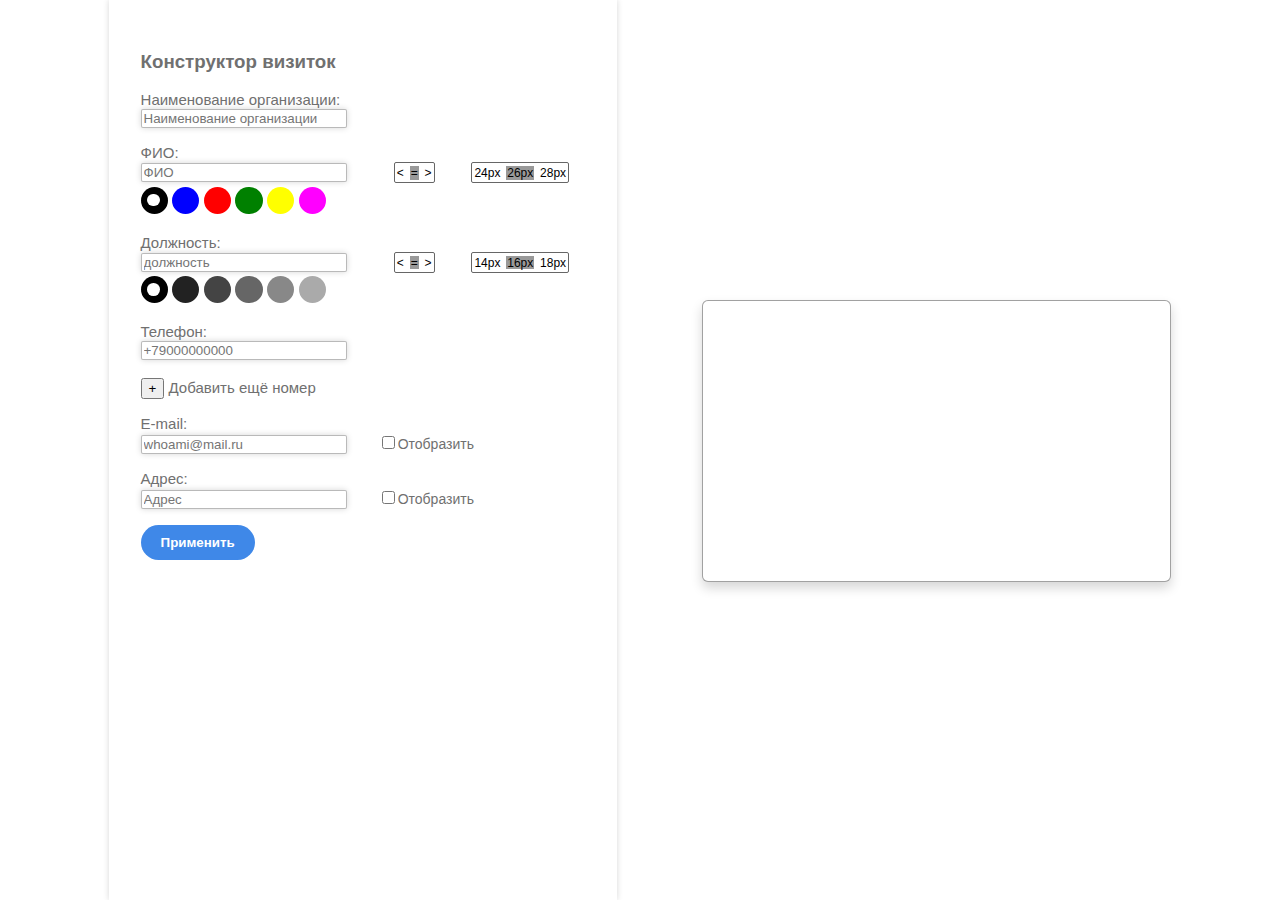
<file: hw2/index.html>
<!DOCTYPE html>
<html lang="ru">

<head>
    <meta charset="UTF-8">
    <meta name="viewport" content="width=device-width, initial-scale=1.0">
    <title>Конструктор визиток</title>
    <link rel="stylesheet" href="styles.css">


</head>

<body>
    <div class='main-container'>
        <div class='inputs-container'>

            <h3>Конструктор визиток</h3>

            <div class="input-container">
                <label for="organization" class="text-input-label">Наименование организации:</label>
                <br>
                <input type="text" placeholder="Наименование организации" id="organization" class="input-text">
            </div>

            <div class="input-container">
                <label for="name" class="text-input-label">ФИО:</label>
                <br>
                <input type="text" placeholder="ФИО" id="name" class="input-text">

                <div class="selector">
                    <div class="selector-item">
                        <input type="radio" id="name-align1" name="name-align" value="left">
                        <label for="name-align1" class="selector-label"><</label>
                    </div>
                    <div class="selector-item">
                        <input type="radio" class="selector-item" id="name-align2" name="name-align" checked value="center">
                        <label for="name-align2" class="selector-label">=</label>
                    </div>
                    <div class="selector-item">
                        <input type="radio" class="selector-item" id="name-align3" name="name-align" value="right">
                        <label for="name-align3" class="selector-label">></label>
                    </div>
                </div>

                <div class="selector">
                    <div class="selector-item">
                        <input type="radio" id="name-font1" name="name-font" value="24px">
                        <label for="name-font1" class="selector-label">24px</label>
                    </div>
                    <div class="selector-item">
                        <input type="radio" class="selector-item" id="name-font2" name="name-font" checked value="26px">
                        <label for="name-font2" class="selector-label">26px</label>
                    </div>
                    <div class="selector-item">
                        <input type="radio" class="selector-item" id="name-font3" name="name-font" value="28px">
                        <label for="name-font3" class="selector-label">28px</label>
                    </div>
                </div>
                <br>

                <div class="color-selector">
                    <div style="display: inline-block;">
                        <input type="radio" class="color-selector-item" id="name-color1" name="name-color" checked value="black">
                        <label for="name-color1" class="color-selector-label" style="background-color: black"></label>
                    </div>
                    <div style="display: inline-block;">
                        <input type="radio" class="color-selector-item" id="name-color2" name="name-color" value="blue">
                        <label for="name-color2" class="color-selector-label" style="background-color: blue"></label>
                    </div>
                    <div style="display: inline-block;">
                        <input type="radio" class="color-selector-item" id="name-color3" name="name-color" value="red">
                        <label for="name-color3" class="color-selector-label" style="background-color: red"></label>
                    </div>
                    <div style="display: inline-block;">
                        <input type="radio" class="color-selector-item" id="name-color4" name="name-color" value="green">
                        <label for="name-color4" class="color-selector-label" style="background-color: green"></label>
                    </div>
                    <div style="display: inline-block;">
                        <input type="radio" class="color-selector-item" id="name-color5" name="name-color" value="yellow">
                        <label for="name-color5" class="color-selector-label" style="background-color: yellow"></label>
                    </div>
                    <div style="display: inline-block;">
                        <input type="radio" class="color-selector-item" id="name-color6" name="name-color" value="purple">
                        <label for="name-color6" class="color-selector-label" style="background-color: magenta"></label>
                    </div>
                </div>
            </div>

            <div class="input-container">
                <label for="position" class="text-input-label">Должность:</label>
                <br>
                <input type="text" placeholder="должность" id="position" class="input-text">

                <div class="selector">
                    <div class="selector-item">
                        <input type="radio" id="position-align1" name="position-align" value="left">
                        <label for="position-align1" class="selector-label"><</label>
                    </div>
                    <div class="selector-item">
                        <input type="radio" class="selector-item" id="position-align2" name="position-align" checked value="center">
                        <label for="position-align2" class="selector-label">=</label>
                    </div>
                    <div class="selector-item">
                        <input type="radio" class="selector-item" id="position-align3" name="position-align" value="right">
                        <label for="position-align3" class="selector-label">></label>
                    </div>
                </div>

                <div class="selector">
                    <div class="selector-item">
                        <input type="radio" id="position-font1" name="position-font" value="14px">
                        <label for="position-font1" class="selector-label">14px</label>
                    </div>
                    <div class="selector-item">
                        <input type="radio" class="selector-item" id="position-font2" name="position-font" checked value="16px">
                        <label for="position-font2" class="selector-label">16px</label>
                    </div>
                    <div class="selector-item">
                        <input type="radio" class="selector-item" id="position-font3" name="position-font" value="18px">
                        <label for="position-font3" class="selector-label">18px</label>
                    </div>
                </div>
                <br>
                <div class="color-selector">
                    <div style="display: inline-block;">
                        <input type="radio" class="color-selector-item" id="position-color1" name="position-color" checked value="#000">
                        <label for="position-color1" class="color-selector-label" style="background-color: #000"></label>
                    </div>
                    <div style="display: inline-block;">
                        <input type="radio" class="color-selector-item" id="position-color2" name="position-color" value="#222">
                        <label for="position-color2" class="color-selector-label" style="background-color: #222"></label>
                    </div>
                    <div style="display: inline-block;">
                        <input type="radio" class="color-selector-item" id="position-color3" name="position-color" value="#444">
                        <label for="position-color3" class="color-selector-label" style="background-color: #444"></label>
                    </div>
                    <div style="display: inline-block;">
                        <input type="radio" class="color-selector-item" id="position-color4" name="position-color" value="#666">
                        <label for="position-color4" class="color-selector-label" style="background-color: #666"></label>
                    </div>
                    <div style="display: inline-block;">
                        <input type="radio" class="color-selector-item" id="position-color5" name="position-color" value="#888">
                        <label for="position-color5" class="color-selector-label" style="background-color: #888"></label>
                    </div>
                    <div style="display: inline-block;">
                        <input type="radio" class="color-selector-item" id="position-color6" name="position-color" value="#aaa">
                        <label for="position-color6" class="color-selector-label" style="background-color: #aaa"></label>
                    </div>
                </div>
            </div>
            <div class="input-container">
                <label for="phone" class="text-input-label">Телефон: </label>
                <br>
                <input type="text" placeholder="+79000000000" id="phone" style="display: block; " class="input-text ">
                <input type="text " placeholder="+79000000000" id="phone2" class="input-text" style='width: 13em; margin: 0.5em 0.5em 0 0;display: None;'><input type="button" class="phone-button" value="-" id="phone-button2" style="display: None;" onclick="del_button()">
                <br style="display: block;">
                <input type="button" class="phone-button" value="+" id="phone-button" onclick="add_number()"><label for="phone-button" class="text-input-label" id="phone-button-label"> Добавить ещё номер</label>
            </div>

            <div class="input-container">
                <label for="email" class="text-input-label">E-mail: </label>
                <br>
                <input type="text" placeholder="whoami@mail.ru" id="email" class="input-text">
                <input type="checkbox" id="email-opacity"><label for="email" for="email-view" class="checkbox-label">Отобразить</label>
            </div>

            <div class="input-container">
                <label for="address" class="text-input-label">Адрес: </label>
                <br>
                <input type="text" placeholder="Адрес" id="address" class="input-text">
                <input type="checkbox" id="address-opacity"><label for="address" for="address-view" class="checkbox-label">Отобразить </label>
            </div>

            <input type="button" id="submit-button" class="submit-button" value="Применить" onclick="change_view()">
        </div>
        <div class='view-container'>
            <div class='view'>
                <p id="organization-view"> </p>
                <h2 id="name-view"> </h2>
                <p id="position-view"> </p>
                <div class="views-container">
                    <p id="email-view"> </p>
                    <p id="number-view"> </p>
                    <p id="number2-view" style="display: None"> </p>
                    <p id="address-view"> </p>
                </div>
            </div>
        </div>
    </div>
    <script src="script.js"></script>

</body>

</html>
</file>
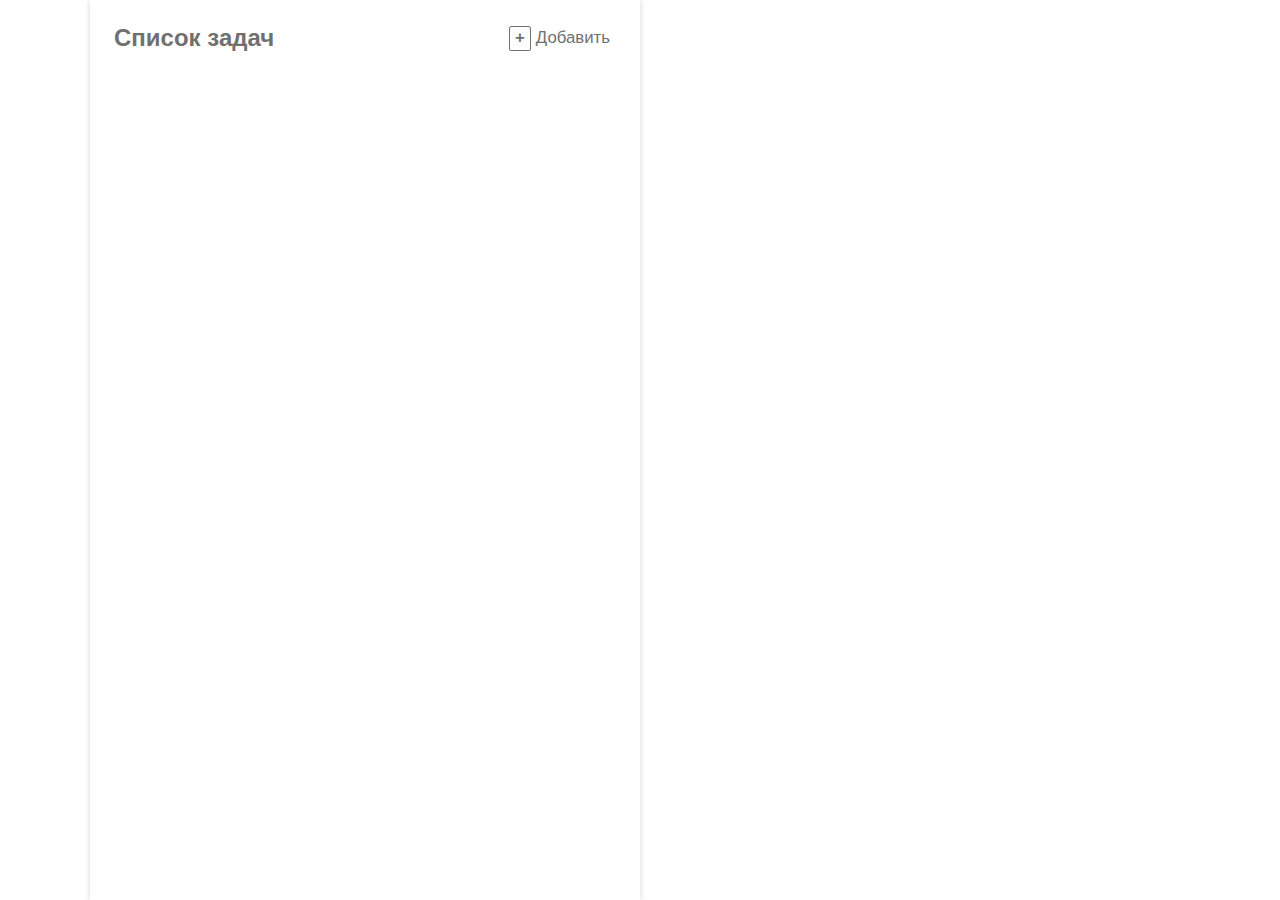
<file: hw3/index.html>
<!DOCTYPE html>
<html lang="ru">

<head>
    <meta charset="UTF-8">
    <meta name="viewport" content="width=device-width, initial-scale=1.0">
    <title>Список задач</title>
    <link rel="stylesheet" href="styles.css">
</head>

<body>
    <div class="container">
        <div class="tasks-list">
            <h2>Список задач <button id="createTaskBtn" class="add-task-btn">Добавить</button></h2>
            <ul id="taskList"></ul>
        </div>
        <div class="task-card hidden" id="taskCard">
            <h3 class="small-title">Карточка задачи</h3>
            <span class="task-label">Задача</span> <br>
            <input type="text" id="taskDescription" placeholder="Описание задачи"> <br>
            <label><input type="checkbox" id="highPriority">Высокий приоритет</label>
            <div class="buttons">
                <button id="saveTaskBtn" class="save-btn">Сохранить</button>
                <button id="cancelTaskBtn" class="cancel-btn">Отменить</button>
            </div>
        </div>
    </div>
    <script src="script.js"></script>
</body>

</html>
</file>
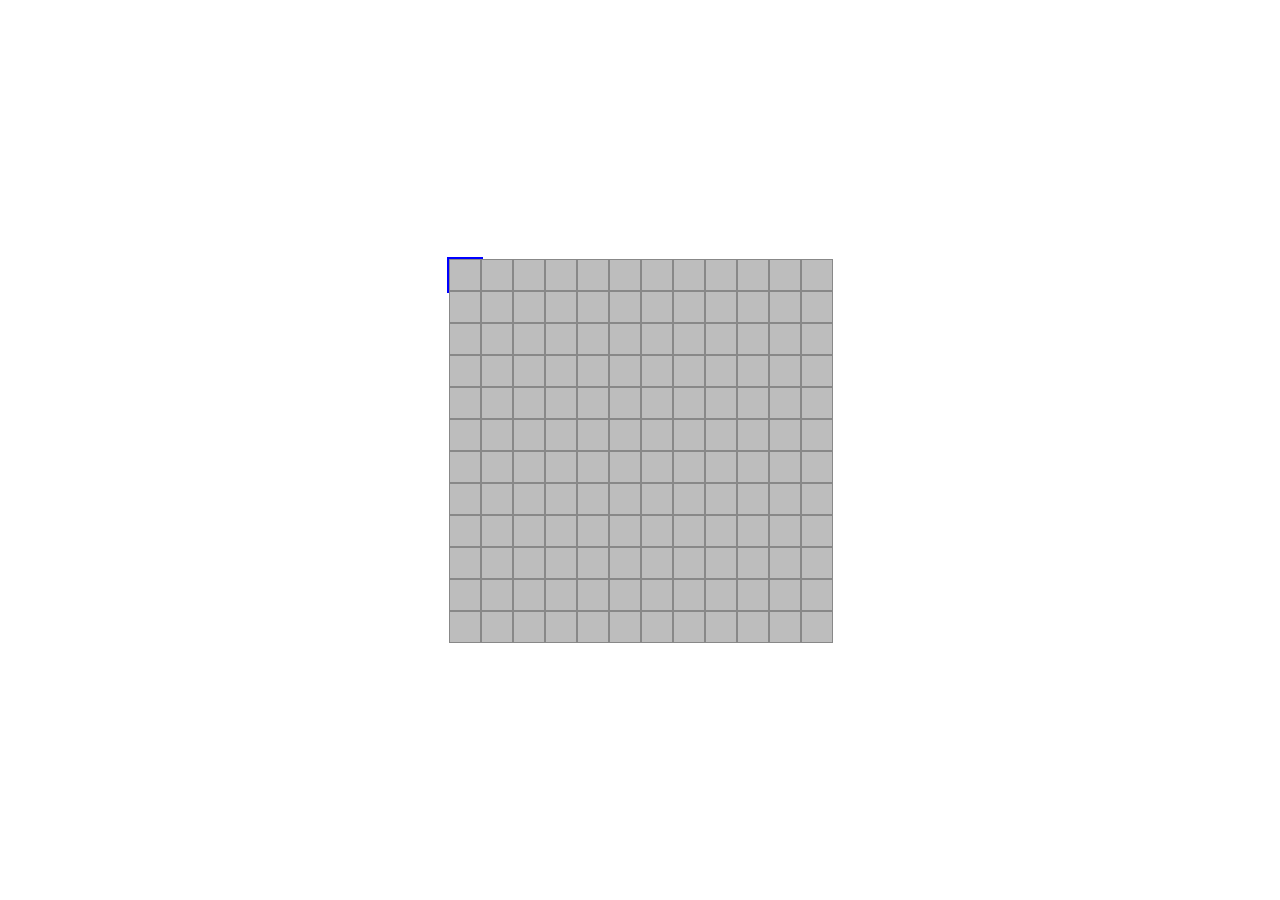
<file: hw4/index.html>
<!DOCTYPE html>
<html lang="ru">

<head>
    <meta charset="UTF-8">
    <meta name="viewport" content="width=device-width, initial-scale=1.0">
    <title>Игра Сапёр</title>
    <link rel="stylesheet" href="styles.css">
</head>

<body>
    <div id="game-board"></div>
    <script src="script.js"></script>
</body>

</html>
</file>
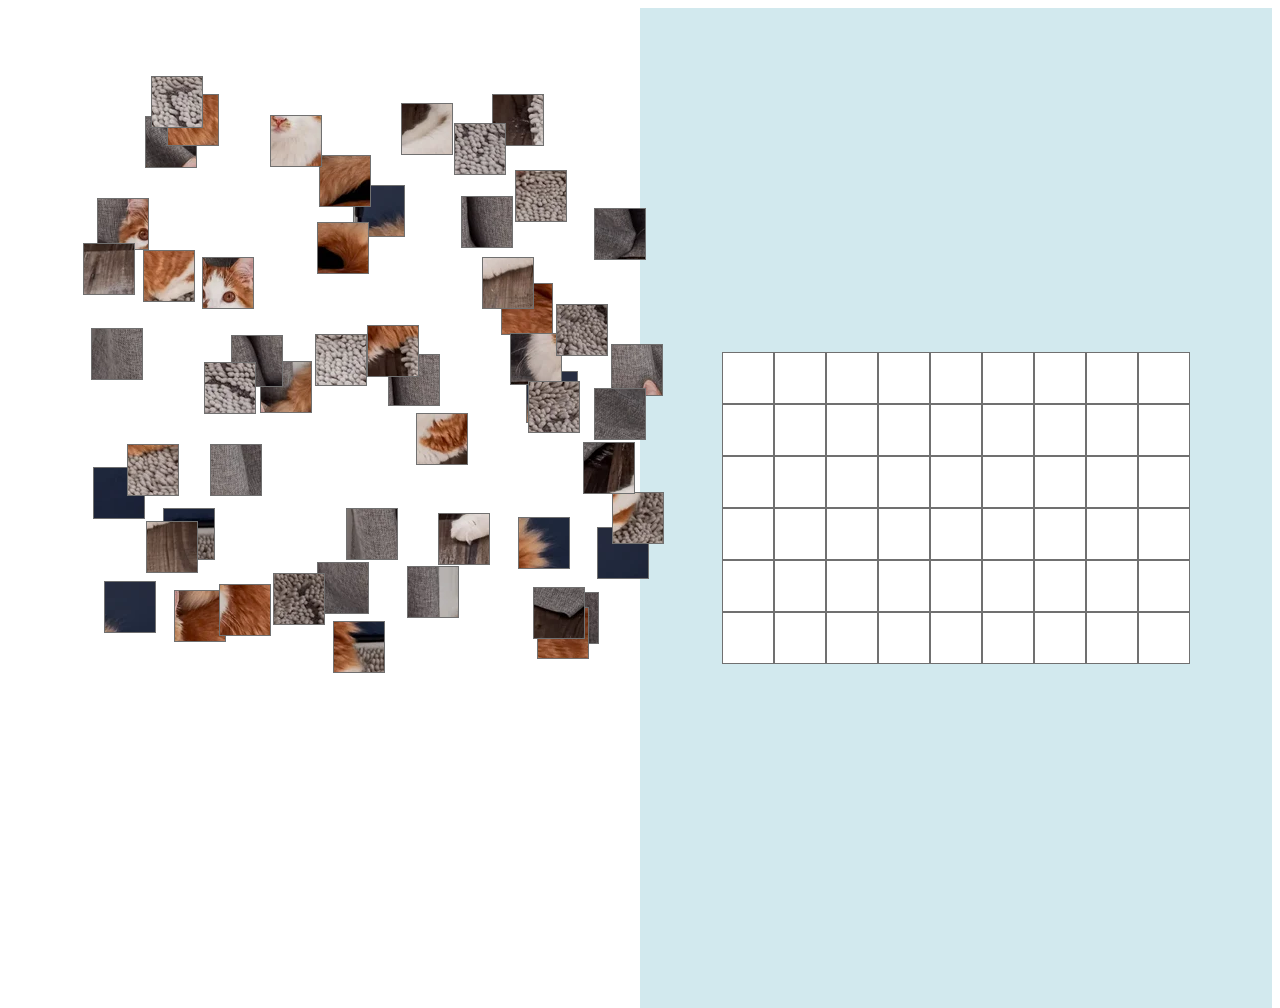
<file: hw6/index.html>
<!DOCTYPE html>
<html lang="en">

<head>
    <meta charset="UTF-8">
    <meta name="viewport" content="width=device-width, initial-scale=1.0">
    <link rel="stylesheet" href="styles.css">
    <title>Паззл</title>
</head>

<body>

    <div class="container">
        <div class="container__mixed-pieces">
        </div>
        <div class="result">
            <div class="win">Пазл собран</div>
            <img width="450px" height="300px" alt="" src="img.jpg" class="result__img">
            <div class="result__field">
            </div>
        </div>
    </div>

    <script src="script.js">
    </script>

</body>

</html>
</file>
<file: hw2/styles.css>
html,
body {
    height: 100%;
    width: 100%;
    margin: 0;
    padding: 0;
}

body {
    margin-left: auto;
    margin-right: auto;
    box-sizing: border-box;
    font-family: 'Segoe UI', Tahoma, Geneva, Verdana, sans-serif;
}

.main-container {
    box-sizing: border-box;
    max-width: 1100px;
    width: 100%;
    margin: 0 auto;
    height: 100%;
    display: flex;
}

.view-container,
.inputs-container {
    margin-left: auto;
    margin-right: auto;
}

.inputs-container {
    background-color: white;
    box-shadow: 0px 0px 6px #00000029;
    padding: 2em;
}

.view-container {
    margin-top: 20%;
}

.view {
    min-width: 435px;
    min-height: 248px;
    background-color: white;
    margin: 5em auto 0 3em;
    box-shadow: 0px 6px 12px #00000029;
    border: 1px solid #707070A8;
    border-radius: 6px;
    padding: 1em;
    line-height: 1.2em;
    box-sizing: content-box;
}

h3 {
    color: #707070;
}

.input-text {
    display: box;
    width: 15em;
    background: #FFFFFF 0% 0% no-repeat padding-box;
    border: 1px solid #AAAAAABF;
    border-radius: 2px;
    box-shadow: 0px 0px 6px rgba(0, 0, 0, 0.1607843137);
    margin: 0 2em 0 0;
}

.text-input-label {
    font-size: 15px;
}

.input-container {
    color: #707070;
    margin: 1em 0;
}

.submit-button {
    padding: 10px 20px;
    border: 0;
    background: #3F88E8 0% 0% no-repeat padding-box;
    border-radius: 32px;
    color: white;
    font-weight: bold;
}

.views-container {
    width: 50%;
    text-align: left;
    margin: 3em 0 0 auto;
    line-height: 10px;
}

#name-view {
    margin: 2em 0 0 0;
    text-align: center;
    font-size: 26px;
}

#organization-view {
    font-size: 12px;
    text-align: center;
}

#position-view {
    color: #707070;
    text-align: center;
    font-size: 16px;
}

.selector {
    display: inline-block;
    border: solid 1px #666;
    margin: 0 1em;
    border-radius: 2px;
    padding: 0px 1px 1px 1px;
}

.selector-item {
    display: inline-block;
    border-radius: 15px;
    font-size: 12px;
    color: black;
}

.selector-label {
    width: 1.1;
    height: 1.1em;
    display: block;
    padding: 0 0.1em;
}

.selector-item input {
    display: none;
}

.selector-item input:checked~.selector-label {
    background-color: #999;
}

.telephone-button {
    display: inline-block;
    width: 1.6em;
    height: 1.6em;
    margin-top: 0.2em;
    margin-right: 0.2em;
    text-align: center;
}

#telephone-button~.text-input-label {
    font-size: 12px;
}

.checkbox-label {
    font-size: 14px;
}

.color-selector-item {
    display: none;
}

.color-selector-label {
    display: inline-block;
    width: 1.7em;
    height: 1.7em;
    border-radius: 50%;
    margin-top: 0.2em;
}

.color-selector-item:checked~.color-selector-label:before {
    content: "";
    display: block;
    position: relative;
    width: 0.8em;
    height: 0.8em;
    top: 0.43em;
    left: 0.43em;
    background-color: white;
    border-radius: 50%;
}
</file>
<file: hw3/styles.css>
html,
body {
    height: 100%;
    width: 100%;
    margin: 0;
    padding: 0;
}

body {
    margin-left: auto;
    margin-right: auto;
    box-sizing: border-box;
    font-family: 'Segoe UI', Tahoma, Geneva, Verdana, sans-serif;
}

.container {
    box-sizing: border-box;
    max-width: 1100px;
    width: 100%;
    margin: 0 auto;
    height: 100%;
    display: flex;
}

.tasks-list {
    width: 50%;
    margin-right: 20px;
    background-color: white;
    box-shadow: 0px 0px 6px #00000029;
    padding: 0;
}

h2 {
    color: #707070;
    margin: 1em;
}

#taskList {
    list-style: none;
    padding: 1.5em;
    margin: 0;
}

#taskList li {
    display: flex;
    justify-content: space-between;
    align-items: center;
    width: 100%;
    padding: 10px 0;
    box-sizing: border-box;
    border-radius: 5px;
}

#taskList li:nth-child(odd) {
    background-color: #ffffff;
}

#taskList li:nth-child(even) {
    background-color: #f0f0f0;
}

.task-actions {
    display: flex;
    gap: 5px;
}

.task-content {
    display: flex;
    align-items: center;
    gap: 5px;
    margin: 0px;
}

.task-card {
    min-width: 435px;
    min-height: 48px;
    background-color: white;
    margin: 5em auto auto 3em;
    box-shadow: 0px 6px 12px #00000029;
    border: 1px solid #707070A8;
    border-radius: 6px;
    padding: 1em;
    line-height: 1.2em;
    box-sizing: content-box;
}

.task-card h3 {
    color: #707070;
    font-weight: normal;
}

.task-card h3.small-title {
    margin-top: 0;
    font-weight: bold;
}

.tasks-list h2 {
    display: flex;
    justify-content: space-between;
    align-items: center;
}

#createTaskBtn {
    margin-left: auto;
}

.add-task-btn {
    background: none;
    border: none;
    color: #707070;
    font-size: 0.7em;
    display: flex;
    align-items: center;
    cursor: pointer;
}

.add-task-btn:hover {
    color: #505050;
}

.add-task-btn::before {
    content: "+";
    margin-right: 5px;
    font-weight: bold;
    color: #707070;
    border: 1px solid #707070;
    border-radius: 10%;
    padding: 1px 5px 2px 5px;
    display: inline-block;
}

.hidden {
    display: none;
}

.completed .task-text {
    text-decoration: line-through;
    color: gray;
}

button.disabled {
    color: #888;
    cursor: not-allowed;
    pointer-events: none;
}

button {
    background: none;
    border: none;
    color: #707070;
    font-size: 14px;
    cursor: pointer;
}

button:hover {
    color: #505050;
}

.high-priority {
    position: relative;
}

.high-priority::before {
    content: "⚡";
    color: transparent;
    position: absolute;
    text-shadow: 0 0 0 red;
    left: var(--priority-icon-left, -20px);
    margin: 5px;
}

.save-btn {
    background-color: #468af0;
    border-radius: 15px;
    color: white;
    padding: 5px 10px;
    border: none;
    cursor: pointer;
}

.cancel-btn {
    background-color: #f5f5f5;
    border-radius: 15px;
    color: #707070;
    padding: 5px 10px;
    border: none;
    cursor: pointer;
}

.buttons {
    display: flex;
    gap: 10px;
    margin-top: 1em;
}
</file>
<file: hw4/styles.css>
body {
    display: flex;
    justify-content: center;
    align-items: center;
    height: 100vh;
    margin: 0;
    font-family: Arial, sans-serif;
}

#game-board {
    display: grid;
    grid-template-columns: repeat(12, 30px);
    grid-template-rows: repeat(12, 30px);
    gap: 2px;
}

.cell {
    width: 30px;
    height: 30px;
    display: flex;
    justify-content: center;
    align-items: center;
    background-color: #bdbdbd;
    border: 1px solid #888;
    font-size: 16px;
    font-weight: bold;
    color: #333;
    cursor: pointer;
}

.cell.open {
    background-color: #e0e0e0;
}

.cell.flag {
    background-color: #f8d7da;
    color: red;
}

.cell.mine {
    background-color: #ff6b6b;
}

.cell.selected {
    outline: 2px solid blue;
}
</file>
<file: hw6/styles.css>
html {
    height: 100%;
}

.container {
    display: grid;
    grid-template-columns: 50% 50%;
    min-height: 1000px;
    width: 100%;
}

.result {
    display: flex;
    flex-direction: column;
    align-items: center;
    justify-content: center;
    background: #D2E9EE 0% 0% no-repeat padding-box;
}

.field__row {
    display: flex;
    justify-content: center;
}

.field__block {
    display: flex;
    justify-content: center;
    align-items: center;
    width: 50px;
    height: 50px;
    background: #FFFFFF 0% 0% no-repeat padding-box;
    border: 1px solid #707070;
}

.field__mixed-block {
    min-width: 50px;
    min-height: 50px;
    background: url(img.jpg);
    border: 1px solid #707070;
}

.btn {
    position: absolute;
    top: 5px;
    background-color: #FFFFFF;
}

.restart__btn {
    left: 5px;
}

.showImg__btn {
    left: 50px;
}

.hovered {
    background-color: lightgray;
}

.result__img {
    display: none;
    z-index: 2;
}

.win {
    display: none;
    font-family: Arial, Helvetica, sans-serif;
    font-weight: 400;
    font-size: large;
    text-align: center;
    padding-bottom: 20px;
}
</file>
